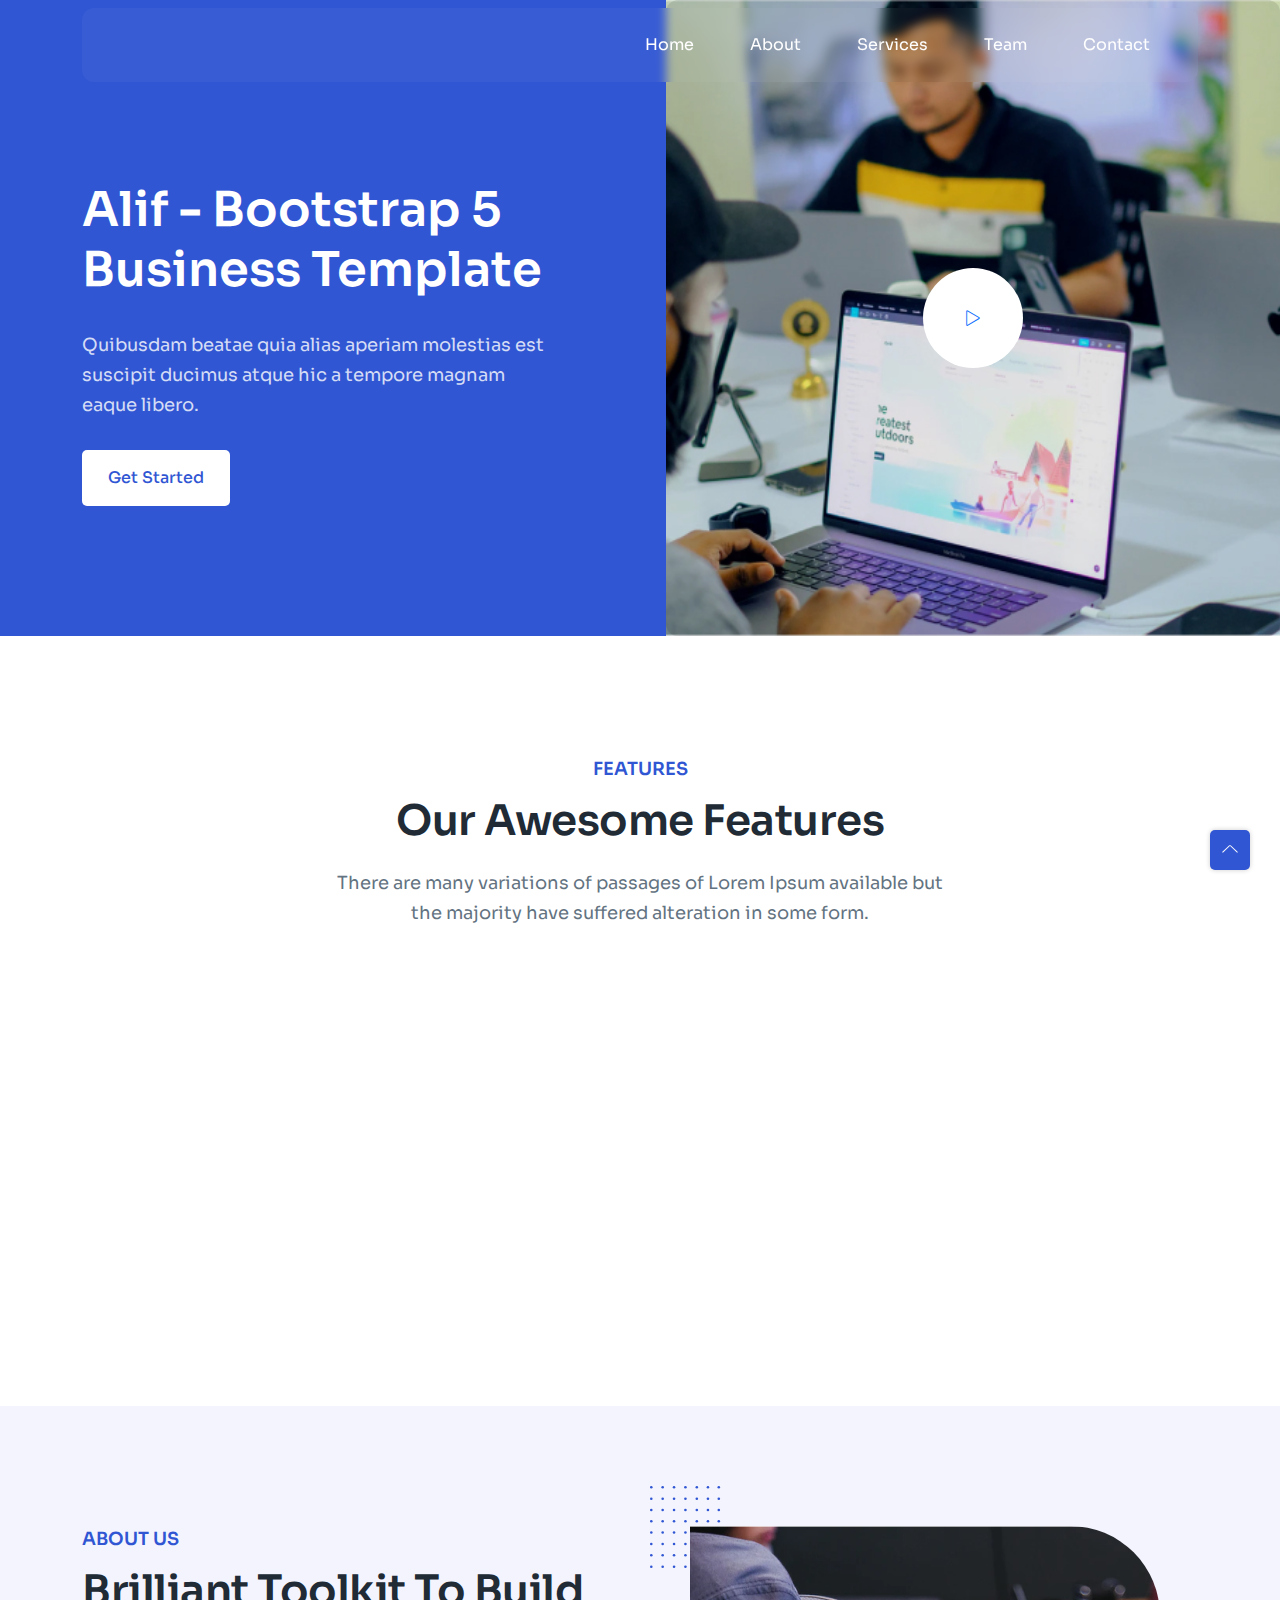
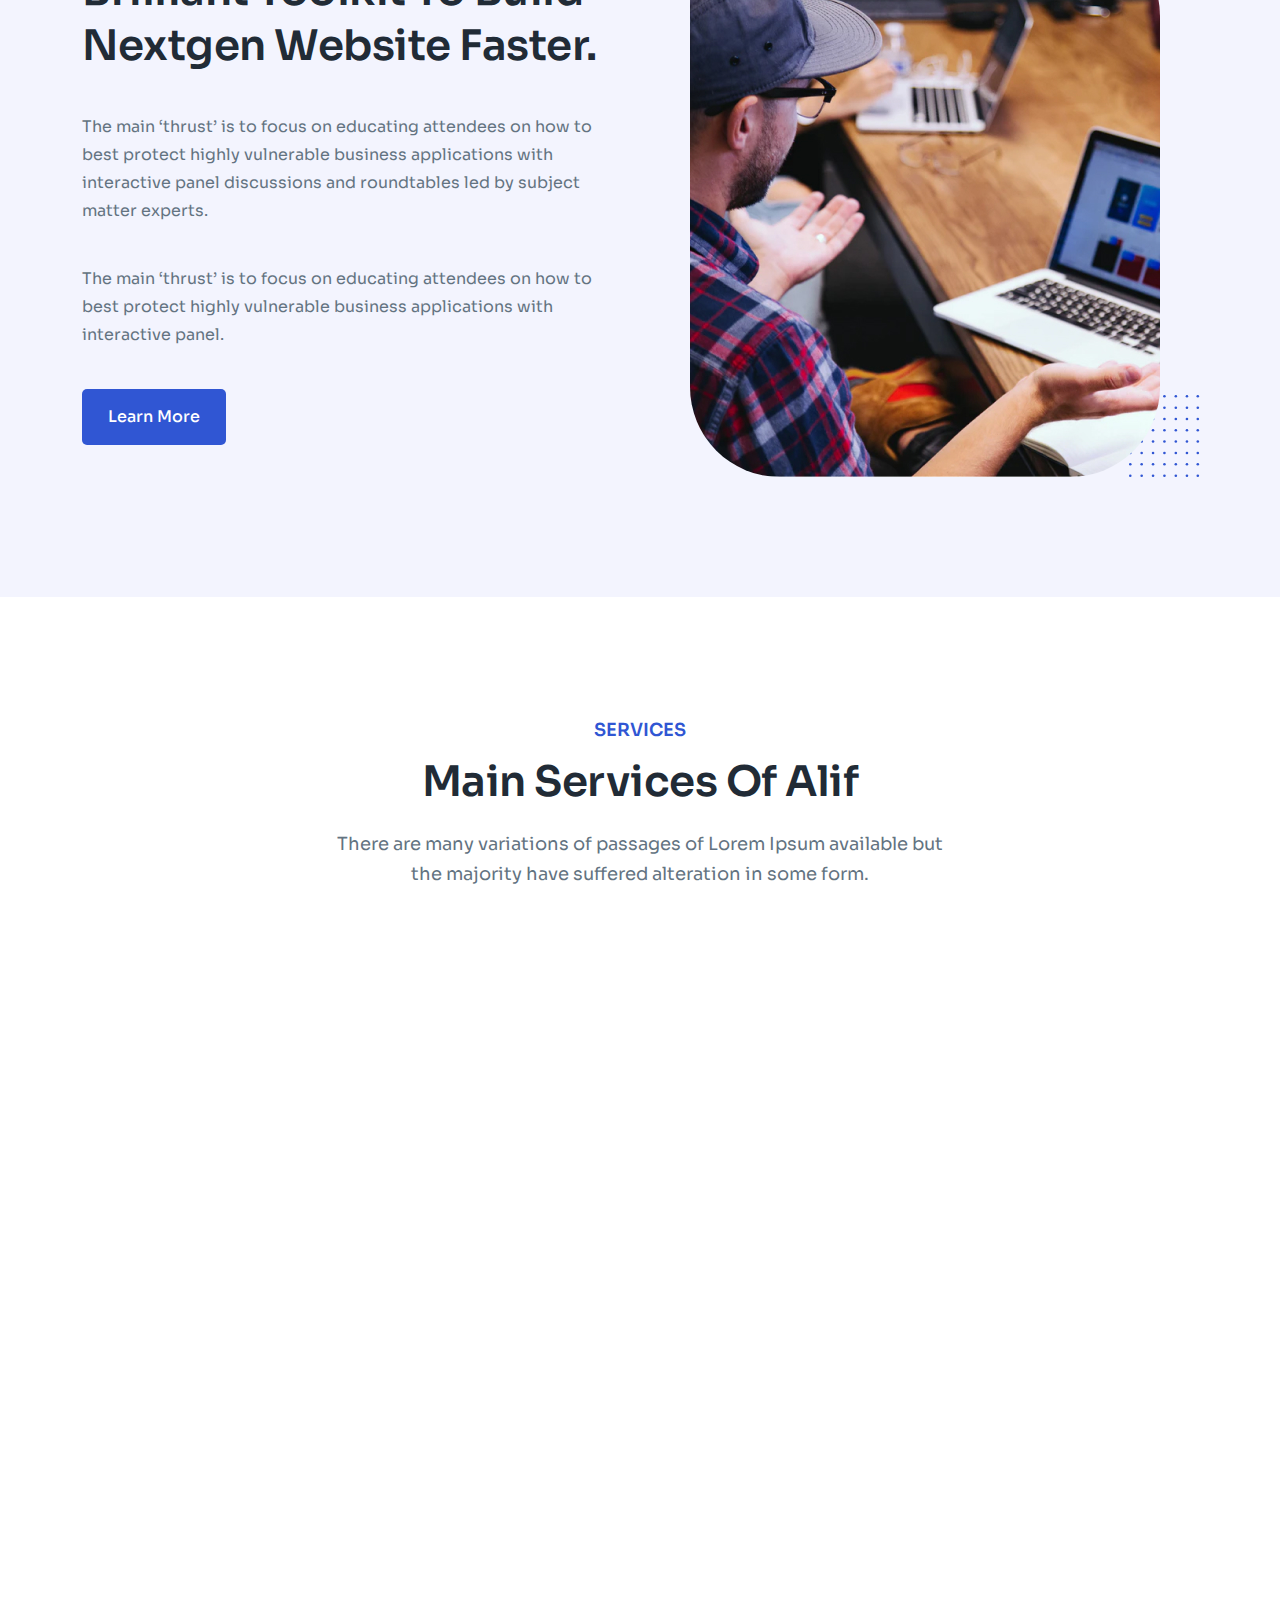
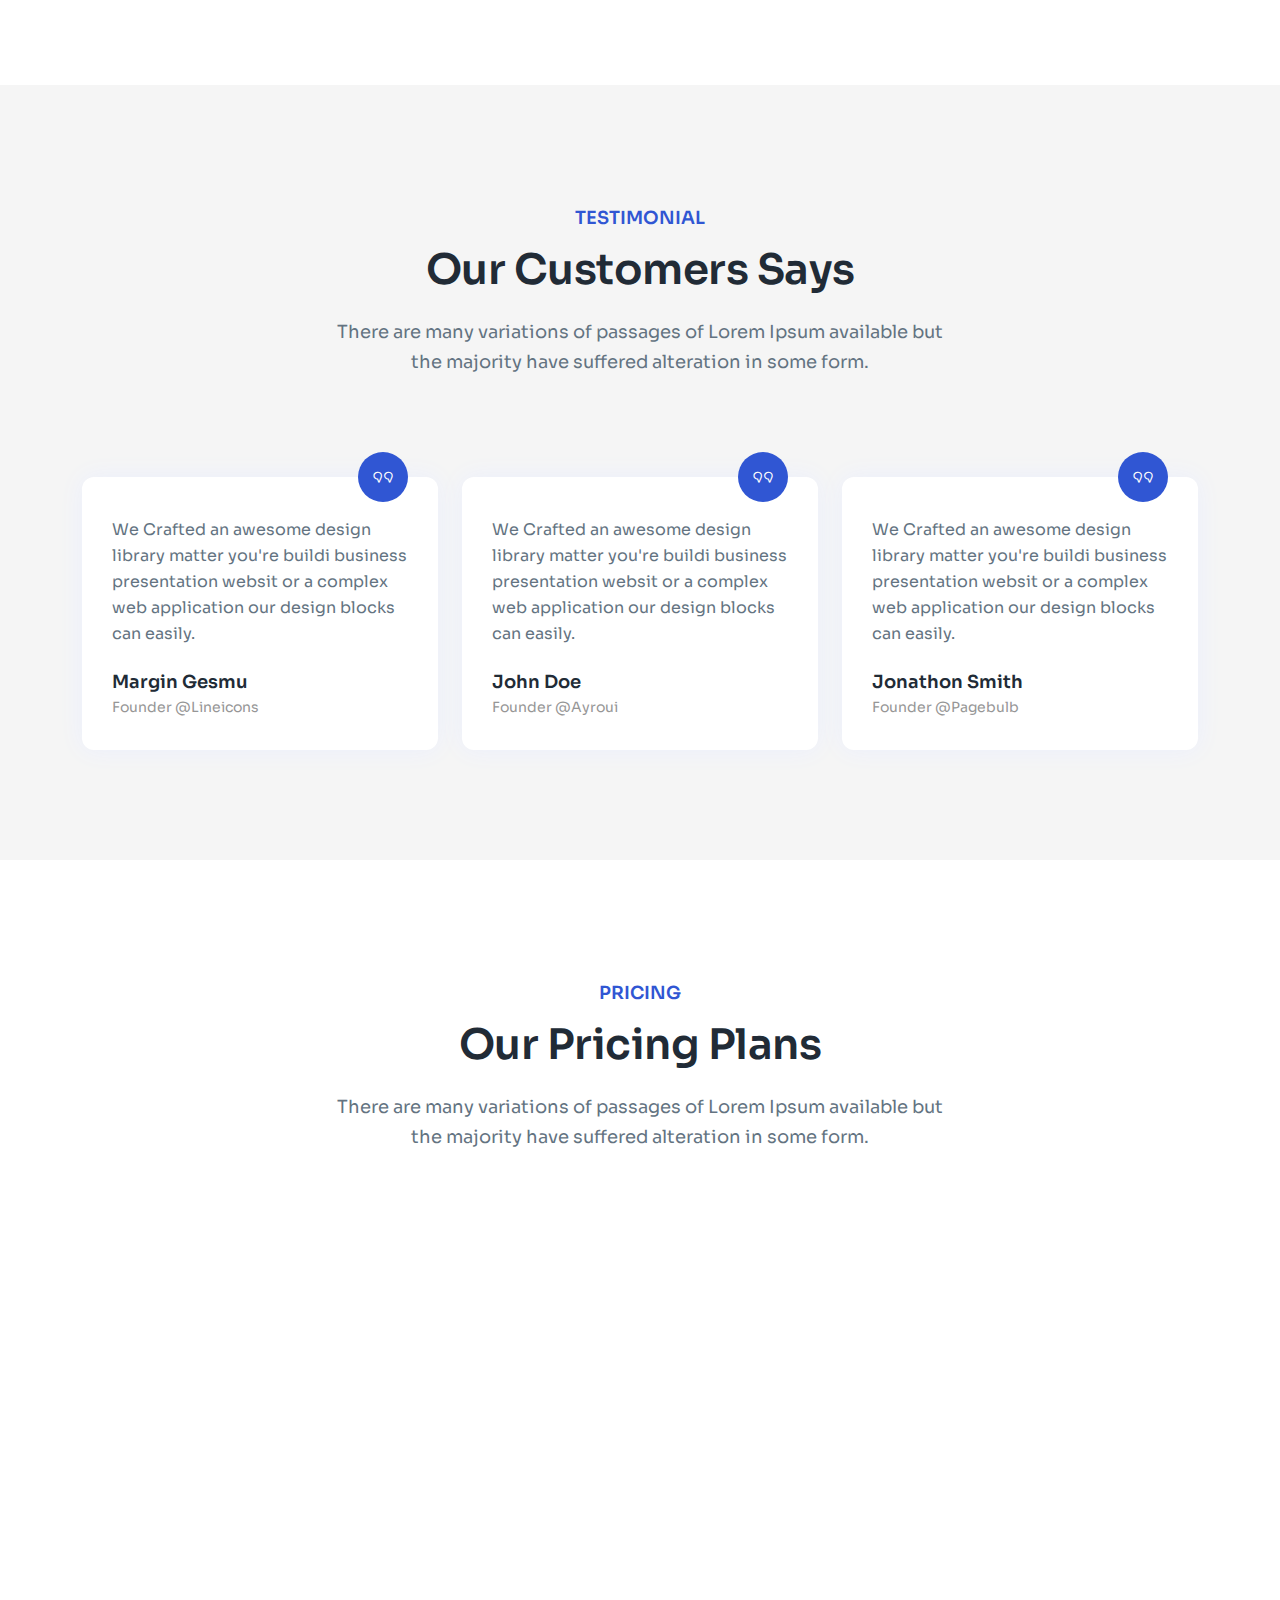
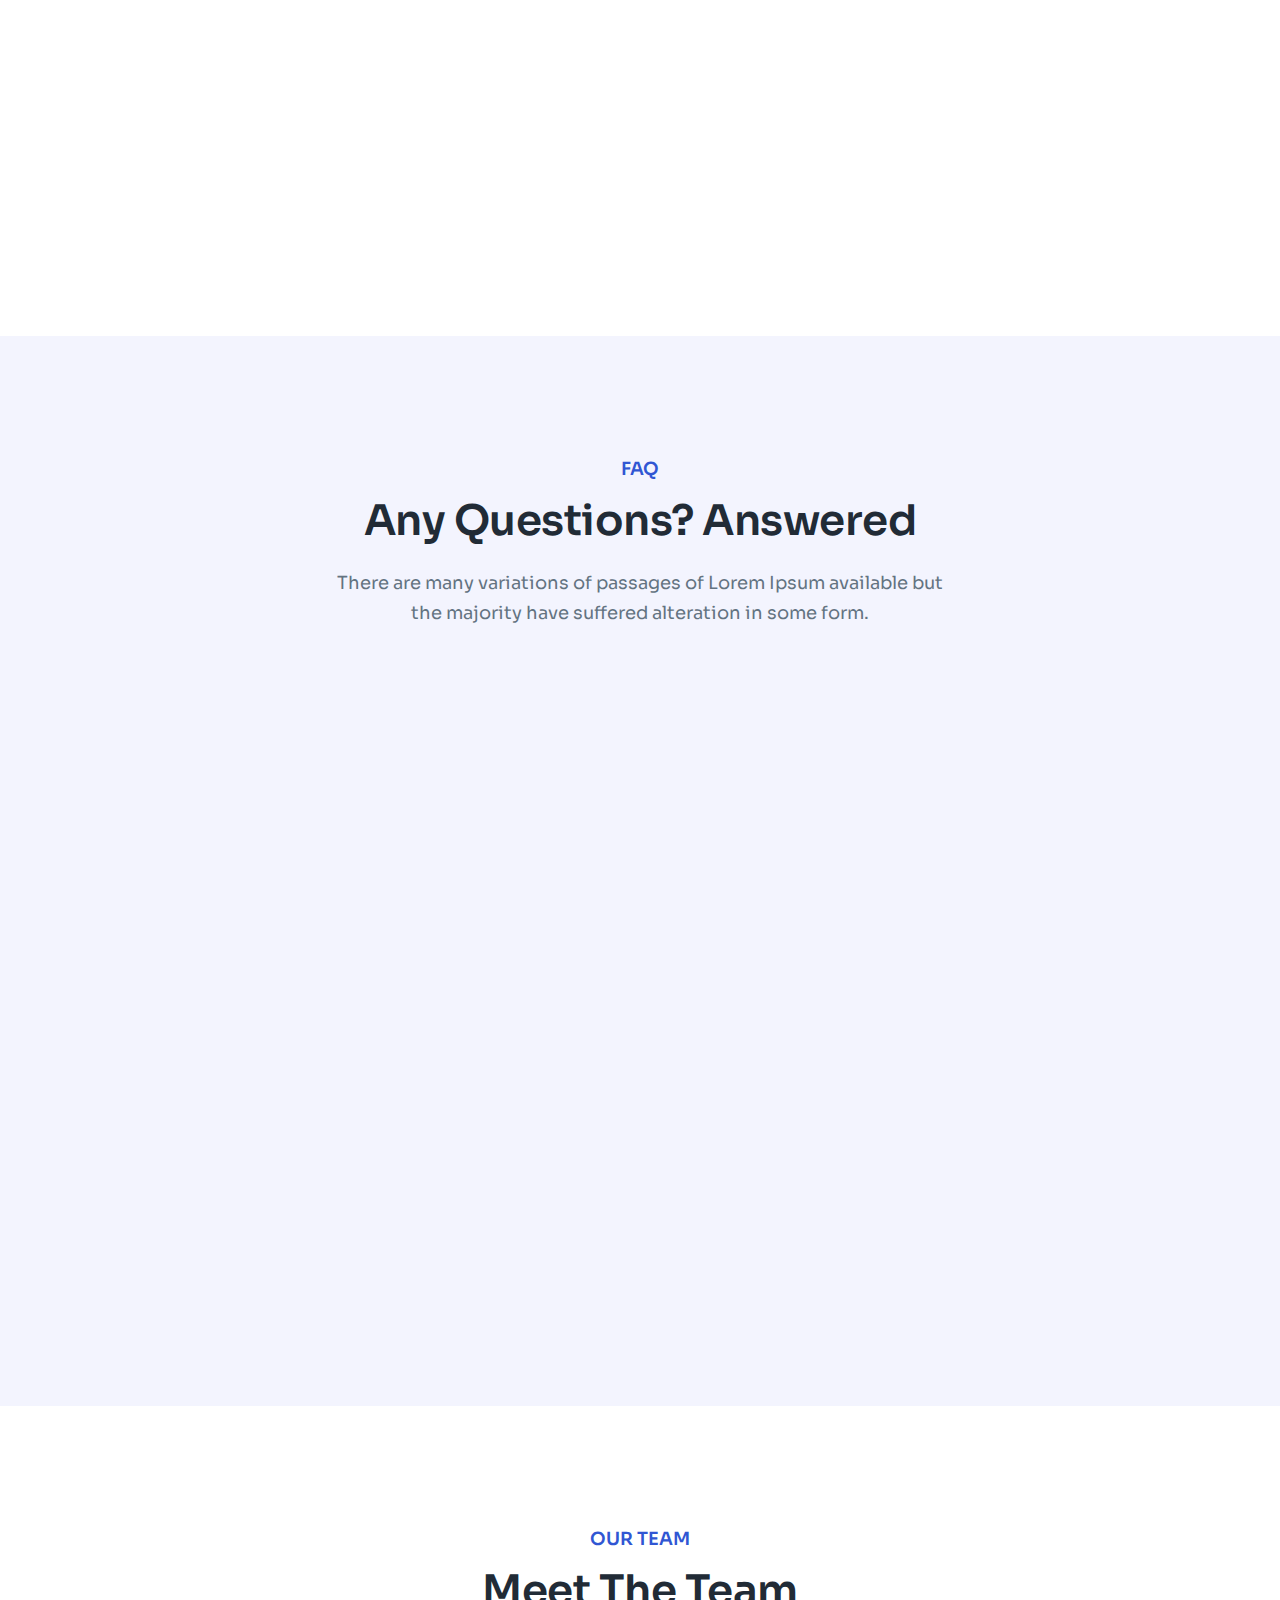
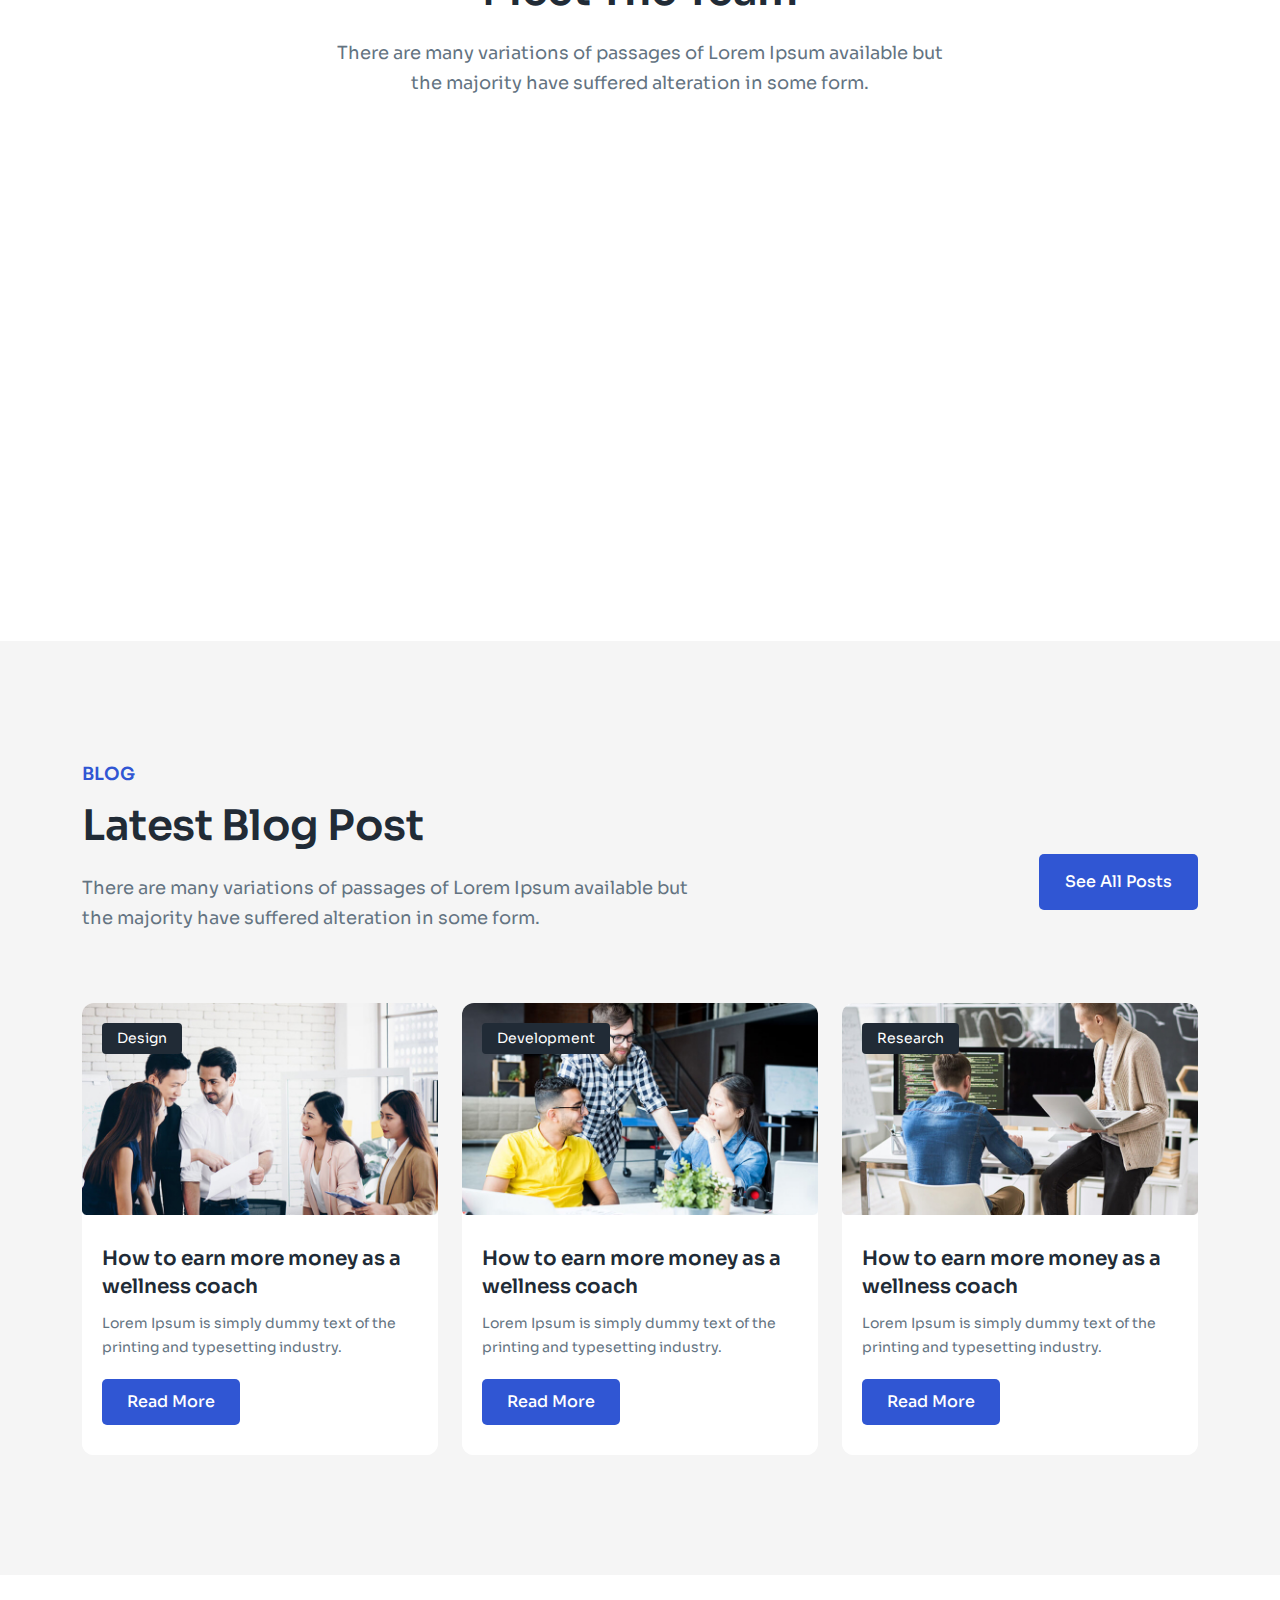
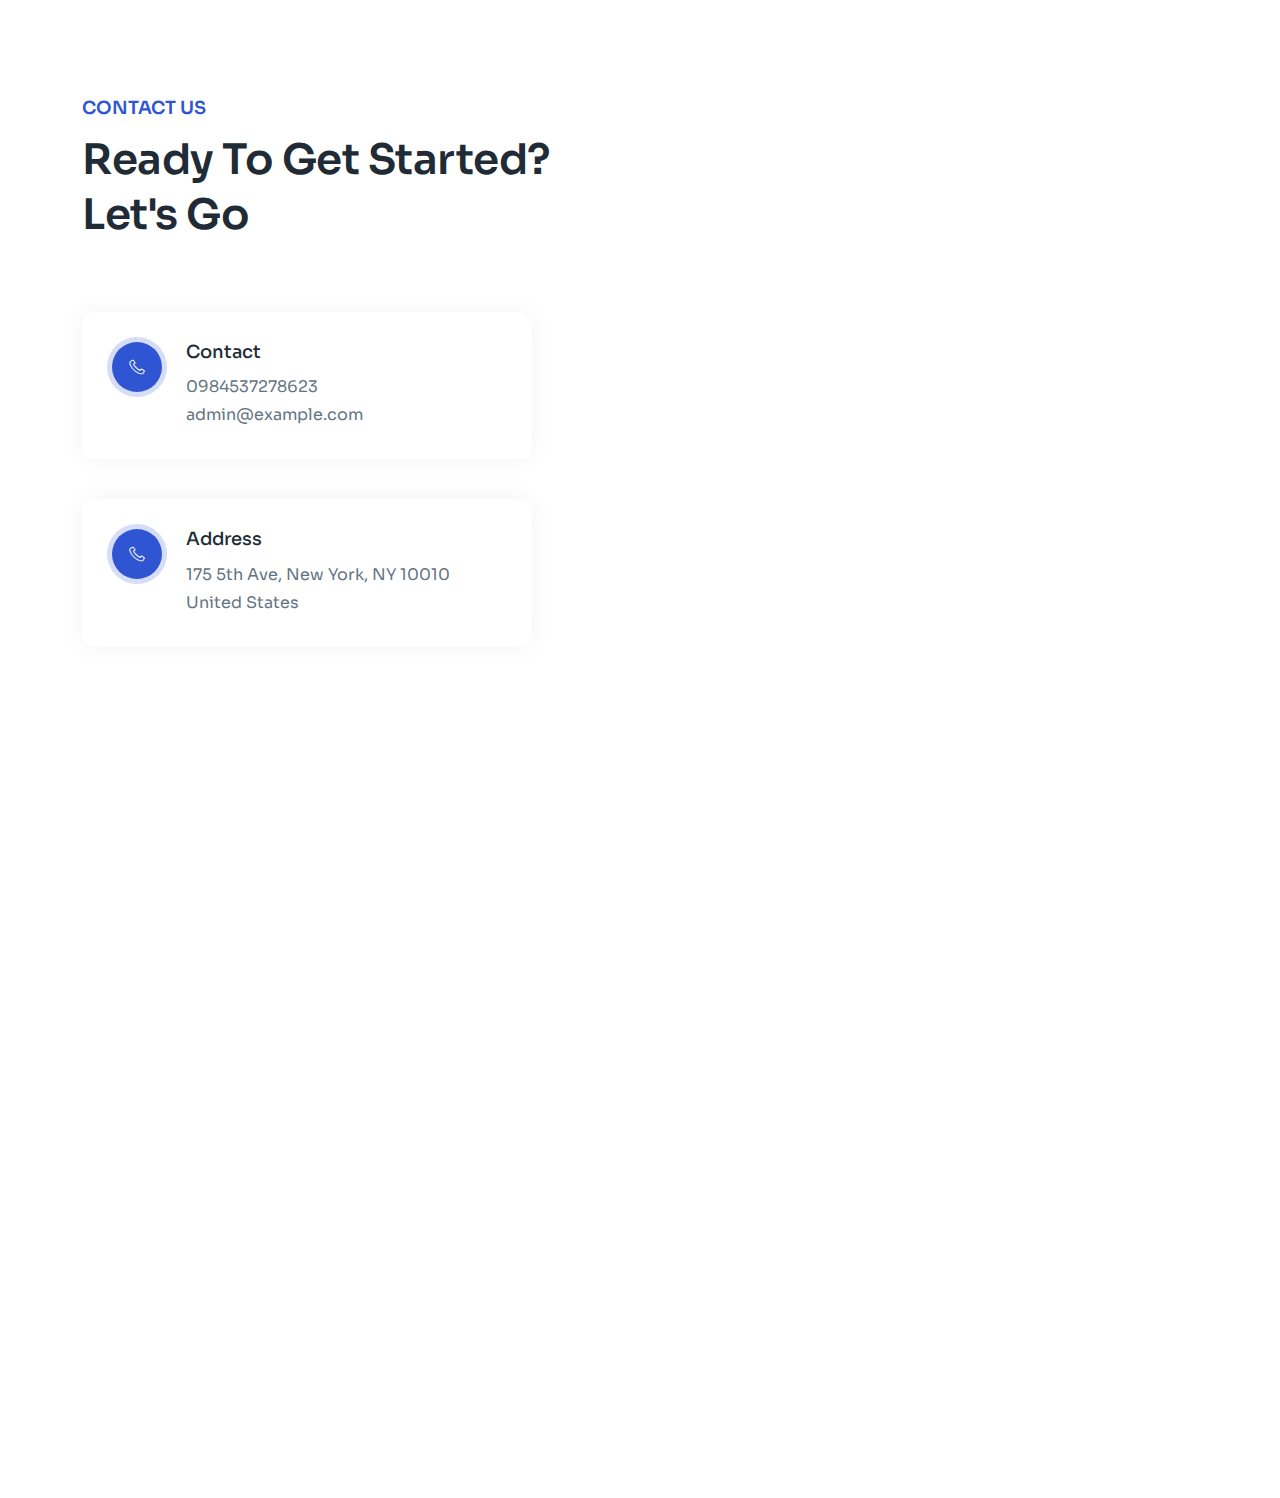
<file: data/EasyAI/web/index1.html>
<!DOCTYPE html>
<html lang="en">
<head>
<meta charset="UTF-8">
<meta http-equiv="X-UA-Compatible" content="IE=edge">
<meta name="viewport" content="width=device-width, initial-scale=1.0">
<title>Alif | Bootstrap Template</title>



<link rel="stylesheet" href="static/css/bootstrap.min.css">
<link rel="stylesheet" href="static/css/animate.css">
<link rel="stylesheet" href="static/css/glightbox.min.css">
<link rel="stylesheet" href="static/css/lineicons.css">
<link rel="stylesheet" href="static/css/styles.css">
</head>
<body>

<header class="header">
<div class="container">
<div class="row">
<div class="col-lg-12">
<div class="navbar-wrapper">
<nav class="navbar navbar-expand-lg">

<button class="navbar-toggler">
<span class="toggler-icon"> </span>
<span class="toggler-icon"> </span>
<span class="toggler-icon"> </span>
</button>
<div class="navbar-collapse">
<ul id="nav" class="navbar-nav ms-auto">
<li class="nav-item">
<a class="menu-scroll" href="#home">Home</a>
</li>
<li class="nav-item">
<a class="menu-scroll" href="#about">About</a>
</li>
<li class="nav-item">
<a class="menu-scroll" href="#services">Services</a>
</li>
<li class="nav-item">
<a class="menu-scroll" href="#team">Team</a>
</li>
<li class="nav-item">
<a class="menu-scroll" href="#contact">Contact</a>
</li>
</ul>
</div>
</nav>
</div>
</div>
</div>
</div>
</header>


<section class="hero" id="home">
<div class="container">
<div class="row align-items-center">
<div class="col-md-10 col-lg-6 col-xl-6">
<div class="hero-content wow fadeInUp" data-wow-delay=".2s">
<h1 class="hero-title">Alif - Bootstrap 5 Business Template</h1>
<p class="hero-desc">
Quibusdam beatae quia alias aperiam molestias est suscipit
ducimus atque hic a tempore magnam eaque libero.
</p>
<a href="javascript:void(0)" class="main-btn">Get Started</a>
</div>
</div>
<div class="col-lg-6 col-xl-6">
<div class="hero-image wow fadeInUp" data-wow-delay=".25s">
<div class="video-btn-wrapper">
<a href="javascript:void(0)" class="video-btn glightbox">
<i class="lni lni-play"></i>
</a>
</div>
<img src="static/picture/hero-image.jpg" alt="hero-image" class="image">
</div>
</div>
</div>
</div>
</section>


<section id="features" class="features">
<div class="container">
<div class="row">
<div class="col-lg-12">
<div class="section-title mx-auto text-center">
<span>Features</span>
<h2>Our Awesome Features</h2>
<p>
There are many variations of passages of Lorem Ipsum available
but the majority have suffered alteration in some form.
</p>
</div>
</div>
</div>
<div class="row justify-content-center">
<div class="col-xl-4 col-md-6 col-sm-9">
<div class="single-feature wow fadeInUp" data-wow-delay=".1s">
<div class="feature-icon">
<i class="lni lni-hand"></i>
</div>
<div class="feature-content">
<h3 class="feature-title">Easy to use</h3>
<p class="feature-desc">
Lorem Ipsum is simply dummy text of the printing and industry.
</p>
</div>
</div>
</div>
<div class="col-xl-4 col-md-6 col-sm-9">
<div class="single-feature wow fadeInUp" data-wow-delay=".15s">
<div class="feature-icon">
<i class="lni lni-lock"></i>
</div>
<div class="feature-content">
<h3 class="feature-title">Highly secured</h3>
<p class="feature-desc">
Lorem Ipsum is simply dummy text of the printing and industry.
</p>
</div>
</div>
</div>
<div class="col-xl-4 col-md-6 col-sm-9">
<div class="single-feature wow fadeInUp" data-wow-delay=".2s">
<div class="feature-icon">
<i class="lni lni-layout"></i>
</div>
<div class="feature-content">
<h3 class="feature-title">High-quality Design</h3>
<p class="feature-desc">
Lorem Ipsum is simply dummy text of the printing and industry.
</p>
</div>
</div>
</div>
</div>
</div>
</section>


<section id="about" class="about">
<div class="container">
<div class="row">
<div class="col-lg-6">
<div class="about-content">
<div class="section-title">
<span>About Us</span>
<h2>Brilliant Toolkit to Build Nextgen Website Faster.</h2>
</div>
<p>
The main ‘thrust’ is to focus on educating attendees on how to
best protect highly vulnerable business applications with
interactive panel discussions and roundtables led by subject
matter experts.
</p>
<p>
The main ‘thrust’ is to focus on educating attendees on how to
best protect highly vulnerable business applications with
interactive panel.
</p>
<a href="javascript:void(0)" class="main-btn">Learn More</a>
</div>
</div>
<div class="col-lg-6">
<div class="about-image-wrapper">
<div class="about-image text-center text-lg-end">
<img src="static/picture/about-image.jpg" alt="about" class="image">
<img src="static/picture/dotted-shape.svg" alt="shape" class="shape shape-1">
<img src="static/picture/dotted-shape.svg" alt="shape" class="shape shape-2">
</div>
</div>
</div>
</div>
</div>
</section>


<section id="services" class="features">
<div class="container">
<div class="row">
<div class="col-lg-12">
<div class="section-title mx-auto text-center">
<span>Services</span>
<h2>Main Services of Alif</h2>
<p>
There are many variations of passages of Lorem Ipsum available
 but the majority have suffered alteration in some form.
</p>
</div>
</div>
</div>
<div class="row justify-content-center">
<div class="col-xl-4 col-md-6 col-sm-9">
<div class="single-feature wow fadeInUp" data-wow-delay=".1s">
<div class="feature-icon">
<i class="lni lni-capsule"></i>
</div>
<div class="feature-content">
<h3 class="feature-title">Refreshing Design</h3>
<p class="feature-desc">
Lorem Ipsum is simply dummy text of the printing and industry.
</p>
</div>
</div>
</div>
<div class="col-xl-4 col-md-6 col-sm-9">
<div class="single-feature wow fadeInUp" data-wow-delay=".15s">
<div class="feature-icon">
<i class="lni lni-bootstrap"></i>
</div>
<div class="feature-content">
<h3 class="feature-title">Solid Bootstrap 5</h3>
<p class="feature-desc">
Lorem Ipsum is simply dummy text of the printing and industry.
</p>
</div>
</div>
</div>
<div class="col-xl-4 col-md-6 col-sm-9">
<div class="single-feature wow fadeInUp" data-wow-delay=".2s">
<div class="feature-icon">
<i class="lni lni-layout"></i>
</div>
<div class="feature-content">
<h3 class="feature-title">Fully Responsive</h3>
<p class="feature-desc">
Lorem Ipsum is simply dummy text of the printing and industry.
</p>
</div>
</div>
</div>
<div class="col-xl-4 col-md-6 col-sm-9">
<div class="single-feature wow fadeInUp" data-wow-delay=".1s">
<div class="feature-icon">
<i class="lni lni-dashboard"></i>
</div>
<div class="feature-content">
<h3 class="feature-title">Speed Optimized</h3>
<p class="feature-desc">
Lorem Ipsum is simply dummy text of the printing and industry.
</p>
</div>
</div>
</div>
<div class="col-xl-4 col-md-6 col-sm-9">
<div class="single-feature wow fadeInUp" data-wow-delay=".15s">
<div class="feature-icon">
<i class="lni lni-layers"></i>
</div>
<div class="feature-content">
<h3 class="feature-title">Fully Customizable</h3>
<p class="feature-desc">
Lorem Ipsum is simply dummy text of the printing and industry.
</p>
</div>
</div>
</div>
<div class="col-xl-4 col-md-6 col-sm-9">
<div class="single-feature wow fadeInUp" data-wow-delay=".2s">
<div class="feature-icon">
<i class="lni lni-reload"></i>
</div>
<div class="feature-content">
<h3 class="feature-title">Regular Updates</h3>
<p class="feature-desc">
Lorem Ipsum is simply dummy text of the printing and industry.
</p>
</div>
</div>
</div>
</div>
</div>
</section>


<section id="testimonial" class="testimonials">
<div class="container">
<div class="row">
<div class="col-lg-12">
<div class="section-title mx-auto text-center">
<span>Testimonial</span>
<h2>Our Customers Says</h2>
<p>
There are many variations of passages of Lorem Ipsum available
but the majority have suffered alteration in some form.
</p>
</div>
</div>
</div>
<div class="row">
<div class="col-lg-4 col-md-6">
<div class="single-testimonial">
<div class="testimonial-content">
<p>
We Crafted an awesome design library matter you're buildi
business presentation websit or a complex web application our
design blocks can easily.
</p>
</div>
<div class="testimonial-info">
<h4>Margin Gesmu</h4>
<p>Founder @Lineicons</p>
</div>
<div class="testimonial-quote">
<i class="lni lni-quotation"></i>
</div>
</div>
</div>
<div class="col-lg-4 col-md-6">
<div class="single-testimonial">
<div class="testimonial-content">
<p>
We Crafted an awesome design library matter you're buildi
business presentation websit or a complex web application our
design blocks can easily.
</p>
</div>
<div class="testimonial-info">
<h4>John Doe</h4>
<p>Founder @Ayroui</p>
</div>
<div class="testimonial-quote">
<i class="lni lni-quotation"></i>
</div>
</div>
</div>
<div class="col-lg-4 col-md-6">
<div class="single-testimonial">
<div class="testimonial-content">
<p>
We Crafted an awesome design library matter you're buildi
business presentation websit or a complex web application our
design blocks can easily.
</p>
</div>
<div class="testimonial-info">
<h4>Jonathon Smith</h4>
<p>Founder @Pagebulb</p>
</div>
<div class="testimonial-quote">
<i class="lni lni-quotation"></i>
</div>
</div>
</div>
</div>
</div>
</section>


<section id="pricing" class="pricing">
<div class="container">
<div class="row">
<div class="col-lg-12">
<div class="section-title mx-auto text-center">
<span>Pricing</span>
<h2>Our Pricing Plans</h2>
<p>
There are many variations of passages of Lorem Ipsum available
but the majority have suffered alteration in some form.
</p>
</div>
</div>
</div>
<div class="row align-items-center justify-content-center">
<div class="col-lg-4 col-md-6 col-sm-10">
<div class="single-pricing first-item wow fadeInUp" data-wow-delay=".15s">
<div class="pricing-header">
<h3>STARTING FROM</h3>
<h4>$ 19.99/mo</h4>
</div>
<div class="pricing-body">
<ul>
<li>5 User</li>
<li>All UI components</li>
<li>Lifetime access</li>
<li>Free updates</li>
<li>Use on 1 (one) project</li>
<li>4 Months support</li>
</ul>
</div>
<div class="pricing-footer">
<a href="javascript:void(0)" class="main-btn border-btn">
Purchase Now
</a>
</div>
</div>
</div>
<div class="col-lg-4 col-md-6 col-sm-10">
<div class="single-pricing active wow fadeInUp" data-wow-delay=".1s">
<div class="pricing-header">
<h3>STARTING FROM</h3>
<h4>$ 30.99/mo</h4>
</div>
<div class="pricing-body">
 <ul>
<li>5 User</li>
<li>All UI components</li>
<li>Lifetime access</li>
<li>Free updates</li>
<li>Use on 1 (one) project</li>
<li>4 Months support</li>
</ul>
</div>
<div class="pricing-footer">
<a href="javascript:void(0)" class="main-btn"> Purchase Now </a>
</div>
</div>
</div>
<div class="col-lg-4 col-md-6 col-sm-10">
<div class="single-pricing last-item wow fadeInUp" data-wow-delay=".15s">
<div class="pricing-header">
<h3>STARTING FROM</h3>
<h4>$ 70.99/mo</h4>
</div>
<div class="pricing-body">
<ul>
<li>5 User</li>
<li>All UI components</li>
<li>Lifetime access</li>
<li>Free updates</li>
<li>Use on 1 (one) project</li>
<li>4 Months support</li>
</ul>
</div>
<div class="pricing-footer">
<a href="javascript:void(0)" class="main-btn border-btn">
Purchase Now
</a>
</div>
</div>
</div>
</div>
</div>
</section>


<section id="faq" class="faq">
<div class="container">
<div class="row">
<div class="col-lg-12">
<div class="section-title text-center mx-auto">
<span>FAQ</span>
<h2>Any Questions? Answered</h2>
<p>
There are many variations of passages of Lorem Ipsum available
but the majority have suffered alteration in some form.
</p>
</div>
</div>
</div>
<div class="row">
<div class="col-lg-6">
<div class="single-faq wow fadeInUp" data-wow-delay=".1s">
<div class="faq-icon">
<i class="lni lni-question-circle"></i>
</div>
<div class="faq-content">
<h4>How to use UIdeck?</h4>
<p>
Alif has been the industry's standard when an printer took a
galley of type and scrambled it to make a type specimen book.
</p>
</div>
</div>
<div class="single-faq wow fadeInUp" data-wow-delay=".15s">
<div class="faq-icon">
<i class="lni lni-question-circle"></i>
</div>
<div class="faq-content">
<h4>How to use UIdeck?</h4>
<p>
Alif has been the industry's standard when an printer took a
galley of type and scrambled it to make a type specimen book.
</p>
</div>
</div>
<div class="single-faq wow fadeInUp" data-wow-delay=".2s">
<div class="faq-icon">
<i class="lni lni-question-circle"></i>
</div>
<div class="faq-content">
<h4>How to use UIdeck?</h4>
<p>
Alif has been the industry's standard when an printer took a
galley of type and scrambled it to make a type specimen book.
</p>
</div>
</div>
</div>
<div class="col-lg-6">
<div class="single-faq wow fadeInUp" data-wow-delay=".1s">
<div class="faq-icon">
<i class="lni lni-question-circle"></i>
</div>
<div class="faq-content">
<h4>How to use UIdeck?</h4>
<p>
Alif has been the industry's standard when an printer took a
galley of type and scrambled it to make a type specimen book.
</p>
</div>
</div>
<div class="single-faq wow fadeInUp" data-wow-delay=".15s">
<div class="faq-icon">
<i class="lni lni-question-circle"></i>
</div>
<div class="faq-content">
<h4>How to use UIdeck?</h4>
<p>
Alif has been the industry's standard when an printer took a
galley of type and scrambled it to make a type specimen book.
</p>
</div>
</div>
<div class="single-faq wow fadeInUp" data-wow-delay=".2s">
<div class="faq-icon">
<i class="lni lni-question-circle"></i>
</div>
<div class="faq-content">
<h4>How to use UIdeck?</h4>
<p>
Alif has been the industry's standard when an printer took a
galley of type and scrambled it to make a type specimen book.
</p>
</div>
</div>
</div>
</div>
</div>
</section>


<section id="team" class="team">
<div class="container">
<div class="row">
<div class="col-lg-12">
<div class="section-title mx-auto text-center">
<span>Our Team</span>
<h2>Meet The Team</h2>
<p>
There are many variations of passages of Lorem Ipsum available
but the majority have suffered alteration in some form.
</p>
</div>
</div>
</div>
<div class="row">
<div class="col-xl-3 col-lg-3 col-sm-6">
<div class="single-team wow fadeInUp" data-wow-delay=".1s">
<div class="team-image-wrapper">
<div class="team-image">
<img src="static/picture/team-01.png" alt="team">
</div>
</div>
<div class="team-info">
<h5>Adveen Desuza</h5>
<h6>UI Designer</h6>
</div>
<ul class="team-socials">
<li>
<a href="javascript:void(0)">
<i class="lni lni-facebook-filled"></i>
</a>
</li>
<li>
<a href="javascript:void(0)">
<i class="lni lni-twitter-filled"></i>
</a>
</li>
<li>
<a href="javascript:void(0)">
<i class="lni lni-instagram-filled"></i>
</a>
</li>
</ul>
</div>
</div>
<div class="col-xl-3 col-lg-3 col-sm-6">
<div class="single-team wow fadeInUp" data-wow-delay=".15s">
<div class="team-image-wrapper">
<div class="team-image">
<img src="static/picture/team-02.png" alt="team">
</div>
</div>
<div class="team-info">
<h5>Jezmin uniya</h5>
<h6>Product Designer</h6>
</div>
<ul class="team-socials">
<li>
<a href="javascript:void(0)">
<i class="lni lni-facebook-filled"></i>
</a>
</li>
<li>
<a href="javascript:void(0)">
<i class="lni lni-twitter-filled"></i>
</a>
</li>
<li>
<a href="javascript:void(0)">
<i class="lni lni-instagram-filled"></i>
</a>
</li>
</ul>
</div>
</div>
<div class="col-xl-3 col-lg-3 col-sm-6">
<div class="single-team wow fadeInUp" data-wow-delay=".2s">
<div class="team-image-wrapper">
 <div class="team-image">
<img src="static/picture/team-03.png" alt="team">
</div>
</div>
<div class="team-info">
<h5>Andrieo Gloree</h5>
<h6>App Developer</h6>
</div>
<ul class="team-socials">
<li>
<a href="javascript:void(0)">
<i class="lni lni-facebook-filled"></i>
</a>
</li>
<li>
<a href="javascript:void(0)">
<i class="lni lni-twitter-filled"></i>
</a>
</li>
<li>
<a href="javascript:void(0)">
<i class="lni lni-instagram-filled"></i>
</a>
</li>
</ul>
</div>
</div>
<div class="col-xl-3 col-lg-3 col-sm-6">
<div class="single-team wow fadeInUp" data-wow-delay=".25s">
<div class="team-image-wrapper">
<div class="team-image">
<img src="static/picture/team-04.png" alt="team">
</div>
</div>
<div class="team-info">
<h5>Jackie Sanders</h5>
<h6>Content Writer</h6>
</div>
<ul class="team-socials">
<li>
<a href="javascript:void(0)">
<i class="lni lni-facebook-filled"></i>
</a>
</li>
<li>
<a href="javascript:void(0)">
<i class="lni lni-twitter-filled"></i>
</a>
</li>
<li>
<a href="javascript:void(0)">
<i class="lni lni-instagram-filled"></i>
</a>
</li>
</ul>
</div>
</div>
</div>
</div>
</section>


<section id="blog" class="blog">
<div class="container">
<div class="row align-items-center">
<div class="col-md-8">
<div class="section-title">
<span>Blog</span>
<h2>Latest Blog Post</h2>
<p>
There are many variations of passages of Lorem Ipsum available
but the majority have suffered alteration in some form.
</p>
</div>
</div>
<div class="col-md-4">
<div class="all-post-btn text-md-end">
<a href="javascript:void(0)" class="main-btn">See All Posts</a>
</div>
</div>
</div>
<div class="row">
<div class="col-lg-4 col-md-6">
<div class="single-blog">
<div class="blog-image">
<a href="javascript:void(0)">
<img src="static/picture/blog-01.jpg" alt="blog">
</a>
<span class="blog-tag"> Design </span>
</div>
<div class="blog-content">
<h3>
<a href="javascript:void(0)">
How to earn more money as a wellness coach
</a>
</h3>
<p>
Lorem Ipsum is simply dummy text of the printing and
typesetting industry.
</p>
<a href="javascript:;" class="main-btn"> Read More </a>
</div>
</div>
</div>
<div class="col-lg-4 col-md-6">
<div class="single-blog">
<div class="blog-image">
<a href="javascript:void(0)">
<img src="static/picture/blog-02.jpg" alt="blog">
</a>
<span class="blog-tag"> Development </span>
</div>
<div class="blog-content">
<h3>
<a href="javascript:void(0)">
How to earn more money as a wellness coach
</a>
</h3>
<p>
Lorem Ipsum is simply dummy text of the printing and
typesetting industry.
</p>
<a href="javascript:;" class="main-btn"> Read More </a>
</div>
</div>
</div>
<div class="col-lg-4 col-md-6">
<div class="single-blog">
<div class="blog-image">
<a href="javascript:void(0)">
<img src="static/picture/blog-03.jpg" alt="blog">
</a>
<span class="blog-tag"> Research </span>
</div>
<div class="blog-content">
<h3>
<a href="javascript:void(0)">
How to earn more money as a wellness coach
</a>
</h3>
<p>
Lorem Ipsum is simply dummy text of the printing and
typesetting industry.
</p>
<a href="javascript:;" class="main-btn"> Read More </a>
</div>
</div>
</div>
</div>
</div>
</section>


<section id="contact" class="contact">
<div class="container">
<div class="row">
<div class="col-lg-12">
<div class="section-title">
<span>CONTACT US</span>
<h2>
Ready to Get Started? <br>
Let's Go
</h2>
</div>
</div>
</div>
<div class="row">
<div class="col-xl-6 col-lg-7">
<div class="row">
<div class="col-md-6 col-lg-12">
<div class="single-contact-info">
<div class="contact-icon">
<i class="lni lni-phone"></i>
</div>
<div class="contact-meta">
<h5>Contact</h5>
<p>0984537278623</p>
<p><a href="email-protection.html" class="__cf_email__" data-cfemail="7213161f1b1c32170a131f021e175c111d1f">[email&#160;protected]</a></p>
</div>
</div>
</div>
<div class="col-md-6 col-lg-12">
<div class="single-contact-info">
<div class="contact-icon">
<i class="lni lni-phone"></i>
</div>
<div class="contact-meta">
<h5>Address</h5>
<p>175 5th Ave, New York, NY 10010 United States</p>
</div>
</div>
</div>
</div>
</div>
<div class="col-xl-6 col-lg-5">
<div class="contact-form-wrapper wow fadeInUp" data-wow-delay=".2s">
<h3 class="contact-form-title">Send us a Message</h3>
<form class="contact-form">
<div class="form-group">
<label for="fullName">Full Name*</label>
<input type="text" name="fullName" placeholder="Adam Gelius">
</div>
<div class="form-group">
<label for="email">Email*</label>
<input type="email" name="email" placeholder="example@yourmail.com">
</div>
<div class="form-group">
<label for="subject">Subject*</label>
<input type="text" name="subject" placeholder="Subject">
</div>
<div class="form-group">
<label for="message">Message*</label>
<textarea name="message" rows="1" placeholder="Type your message here"></textarea>
</div>
<div class="form-group mb-0">
<button type="submit" class="main-btn">Send Message</button>
</div>
</form>
</div>
</div>
</div>
</div>
<div class="map-container">
<!-- <object style="border: 0; height: 450px; width: 100%" data="https://www.google.com/maps/embed?pb=!1m18!1m12!1m3!1d3102.7887109309127!2d-77.44196278417968!3d38.95165507956235!2m3!1f0!2f0!3f0!3m2!1i1024!2i768!4f13.1!3m3!1m2!1s0x0%3A0x0!2zMzjCsDU3JzA2LjAiTiA3N8KwMjYnMjMuMiJX!5e0!3m2!1sen!2sbd!4v1545420879707"></object> -->
</div>
</section>


<footer class="footer wow fadeInUp" data-wow-delay=".15s">
<div class="footer-widgets">
<div class="container">
<div class="row">
<div class="col-xl-4 col-lg-4 col-md-6">
<div class="widget">

<p class="widget-desc">
Copyright &copy; 2022.Company name All rights reserved.<a target="_blank" href="https://sc.chinaz.com/moban/">&#x7F51;&#x9875;&#x6A21;&#x677F;</a>
</p>
<ul class="widget-socials">
<li>
<a href="javascript:void(0)">
<i class="lni lni-facebook-filled"></i>
</a>
</li>
<li>
<a href="javascript:void(0)">
<i class="lni lni-twitter-filled"></i>
</a>
</li>
<li>
<a href="javascript:void(0)">
<i class="lni lni-instagram-filled"></i>
</a>
</li>
<li>
<a href="javascript:void(0)">
<i class="lni lni-linkedin-original"></i>
</a>
</li>
</ul>
</div>
</div>
<div class="col-xl-2 col-lg-2 col-md-6 col-sm-6">
<div class="widget">
<h5 class="widget-title">About Us</h5>
<ul class="widget-links">
<li>
<a href="javascript:void(0)">Home</a>
</li>
<li>
<a href="javascript:void(0)">Features</a>
</li>
<li>
<a href="javascript:void(0)">About</a>
</li>
<li>
<a href="javascript:void(0)">Testimonial</a>
</li>
</ul>
</div>
</div>
<div class="col-xl-3 col-lg-3 col-md-6 col-sm-6">
<div class="widget">
<h5 class="widget-title">Features</h5>
<ul class="widget-links">
<li>
<a href="javascript:void(0)">How it works</a>
</li>
<li>
<a href="javascript:void(0)">Privacy policy</a>
</li>
<li>
<a href="javascript:void(0)">Terms of service</a>
</li>
<li>
<a href="javascript:void(0)">Refund policy</a>
</li>
</ul>
</div>
</div>
<div class="col-xl-3 col-lg-3 col-md-6 col-sm-6">
<div class="widget">
<h5 class="widget-title">Our Products</h5>
<ul class="widget-links">
<li>
<a href="javascript:;" rel="nofollow noopner" target="_blank">Lineicons
</a>
</li>
<li>
<a href="javascript:;" rel="nofollow noopner" target="_blank">Ecommerce HTML</a>
</li>
<li>
<a href="javascript:;" rel="nofollow noopner" target="_blank">Ayro UI</a>
</li>
<li>
<a href="javascript:;" rel="nofollow noopner" target="_blank">Plain Admin</a>
</li>
</ul>
</div>
</div>
</div>
</div>
</div>
</footer>


<a href="javascript:void(0)" class="back-to-top">
<i class="lni lni-chevron-up"> </i>
</a>


<script data-cfasync="false" src="static/js/email-decode.min.js"></script><script src="static/js/bootstrap.bundle.min.js"></script>
<script src="static/js/wow.min.js"></script>
<script src="static/js/glightbox.min.js"></script>
<script src="static/js/main.js"></script>
</body>
</html>
</file>
<file: data/EasyAI/web/static/css/styles.css>
/* =======

	Template Name: Alif Bootstrap
	Author: Shafiq Hammad
	Version: 1.0

======== */
/*===========================
  COMMON css 
===========================*/
@import url("css2.css");
:root {
  --font: "Sora", sans-serif;
  --body-color: #637381;
  --heading-color: #212b36;
  --primary-color: #3056d3;
  --white: #ffffff;
}

body {
  font-family: var(--font);
  font-weight: normal;
  font-style: normal;
  color: var(--body-color);
  overflow-x: hidden;
}

* {
  margin: 0;
  padding: 0;
  -webkit-box-sizing: border-box;
  box-sizing: border-box;
}

img {
  max-width: 100%;
}

a,
button,
input,
textarea {
  -webkit-transition: all 0.3s ease-out 0s;
  transition: all 0.3s ease-out 0s;
}

a,
a:focus,
input:focus,
textarea:focus,
button:focus,
.navbar-toggler:focus {
  text-decoration: none;
  outline: none;
  -webkit-box-shadow: none;
          box-shadow: none;
}

a:focus,
a:hover {
  text-decoration: none;
}

i,
span,
a {
  display: inline-block;
}

audio,
canvas,
iframe,
img,
svg,
video {
  vertical-align: middle;
}

h1,
h2,
h3,
h4,
h5,
h6 {
  font-weight: 700;
  color: var(--heading-color);
  margin: 0px;
}

h1 {
  font-size: 48px;
}

h2 {
  font-size: 36px;
}

h3 {
  font-size: 28px;
}

h4 {
  font-size: 22px;
}

h5 {
  font-size: 18px;
}

h6 {
  font-size: 16px;
}

ul,
ol {
  margin: 0px;
  padding: 0px;
  list-style-type: none;
}

p {
  font-size: 16px;
  font-weight: 400;
  line-height: 26px;
  color: var(--body-color);
  margin: 0px;
}

.bg_cover {
  background-position: center center;
  background-size: cover;
  background-repeat: no-repeat;
  width: 100%;
  height: 100%;
}

/*===== All Button Style =====*/
.main-btn {
  display: inline-block;
  text-align: center;
  white-space: nowrap;
  vertical-align: middle;
  font-weight: 500;
  font-size: 16px;
  border-radius: 5px;
  padding: 15px 25px;
  border: 1px solid transparent;
  color: var(--white);
  cursor: pointer;
  z-index: 5;
  -webkit-transition: all 0.4s ease-out 0s;
  transition: all 0.4s ease-out 0s;
  background: var(--primary-color);
}

.main-btn:hover {
  color: var(--white);
  background: var(--heading-color);
}

@media (max-width: 767px) {
  .container {
    padding-left: 40px;
    padding-right: 40px;
  }
}

@media only screen and (min-width: 576px) and (max-width: 767px) {
  .container {
    padding-left: 20px;
    padding-right: 20px;
  }
}

.back-to-top {
  width: 40px;
  height: 40px;
  line-height: 40px;
  background: var(--primary-color);
  -webkit-box-shadow: 0px 0px 5px rgba(0, 0, 0, 0.2);
          box-shadow: 0px 0px 5px rgba(0, 0, 0, 0.2);
  text-align: center;
  -webkit-box-pack: center;
      -ms-flex-pack: center;
          justify-content: center;
  -webkit-box-align: center;
      -ms-flex-align: center;
          align-items: center;
  border-radius: 5px;
  position: fixed;
  right: 30px;
  bottom: 30px;
  z-index: 99;
  color: var(--white);
}

.back-to-top:hover {
  color: var(--white);
  background: var(--heading-color);
}

/* ===== Header CSS ===== */
.header {
  position: absolute;
  top: 0;
  left: 0;
  width: 100%;
  z-index: 99;
  -webkit-transition: all 0.3s ease-out 0s;
  transition: all 0.3s ease-out 0s;
}

.navbar-wrapper {
  background-color: rgba(255, 255, 255, 0.04);
  -webkit-backdrop-filter: blur(5px);
          backdrop-filter: blur(5px);
  -webkit-transition: all 0.3s ease-out 0s;
  transition: all 0.3s ease-out 0s;
  border-radius: 12px;
  margin-top: 8px;
}

.sticky {
  width: 100%;
  position: fixed;
  z-index: 99;
}

.sticky .navbar-wrapper {
  background-color: rgba(255, 255, 255, 0.8);
  -webkit-box-shadow: inset 0 -1px 0 0 rgba(0, 0, 0, 0.1);
  box-shadow: inset 0 -1px 0 0 rgba(0, 0, 0, 0.1);
}

.navbar {
  padding: 0px 20px;
  border-radius: 5px;
  position: relative;
  -webkit-transition: all 0.3s ease-out 0s;
  transition: all 0.3s ease-out 0s;
}

.navbar-brand {
  padding: 0;
}

@media only screen and (min-width: 768px) and (max-width: 991px), (max-width: 767px) {
  .navbar-brand {
    padding: 5px 0px;
  }
}

.navbar-brand img {
  max-width: 160px;
}

.navbar-toggler {
  padding: 0;
}

.navbar-toggler .toggler-icon {
  width: 30px;
  height: 2px;
  background-color: var(--white);
  display: block;
  margin: 5px 0;
  position: relative;
  -webkit-transition: all 0.3s ease-out 0s;
  transition: all 0.3s ease-out 0s;
}

.navbar-toggler.active .toggler-icon:nth-of-type(1) {
  -webkit-transform: rotate(45deg);
  transform: rotate(45deg);
  top: 7px;
}

.navbar-toggler.active .toggler-icon:nth-of-type(2) {
  opacity: 0;
}

.navbar-toggler.active .toggler-icon:nth-of-type(3) {
  -webkit-transform: rotate(135deg);
  transform: rotate(135deg);
  top: -7px;
}

@media only screen and (min-width: 768px) and (max-width: 991px), (max-width: 767px) {
  .navbar-collapse {
    position: absolute;
    top: 100%;
    right: 0;
    max-width: 300px;
    width: 100%;
    background-color: var(--white);
    z-index: 9;
    -webkit-box-shadow: 0px 15px 20px 0px rgba(0, 0, 0, 0.1);
    box-shadow: 0px 15px 20px 0px rgba(0, 0, 0, 0.1);
    padding: 0px;
    display: none;
    border-radius: 5px;
  }
  .navbar-collapse.show {
    display: block;
  }
}

@media only screen and (min-width: 768px) and (max-width: 991px), (max-width: 767px) {
  .navbar-nav {
    padding: 20px 30px;
  }
}

.navbar-nav .nav-item {
  position: relative;
  padding: 0px 20px;
}

@media only screen and (min-width: 992px) and (max-width: 1199px) {
  .navbar-nav .nav-item {
    padding: 0px 12px;
  }
}

@media only screen and (min-width: 768px) and (max-width: 991px), (max-width: 767px) {
  .navbar-nav .nav-item {
    padding: 0px;
  }
}

.navbar-nav .nav-item > a {
  font-size: 16px;
  font-weight: 400;
  color: var(--white);
  -webkit-transition: all 0.3s ease-out 0s;
  transition: all 0.3s ease-out 0s;
  padding: 25px 8px;
  position: relative;
}

@media only screen and (min-width: 768px) and (max-width: 991px), (max-width: 767px) {
  .navbar-nav .nav-item > a {
    display: block;
    padding: 8px 0;
    color: var(--heading-color);
  }
}

.navbar-nav .nav-item > a:hover, .navbar-nav .nav-item > a.active {
  color: var(--white);
  opacity: 0.5;
}

@media only screen and (min-width: 768px) and (max-width: 991px), (max-width: 767px) {
  .navbar-nav .nav-item > a:hover, .navbar-nav .nav-item > a.active {
    color: var(--primary-color);
    opacity: 1;
  }
}

.navbar-nav .nav-item:hover > a {
  color: var(--white);
  opacity: 0.5;
}

@media only screen and (min-width: 768px) and (max-width: 991px), (max-width: 767px) {
  .navbar-nav .nav-item:hover > a {
    color: var(--primary-color);
    opacity: 1;
  }
}

@media only screen and (min-width: 768px) and (max-width: 991px), (max-width: 767px) {
  .navbar-btn {
    position: absolute;
    top: 50%;
    right: 70px;
    -webkit-transform: translateY(-50%);
    transform: translateY(-50%);
  }
}

.navbar-btn .main-btn {
  padding: 8px 16px;
  background: transparent;
}

.navbar-btn .login-btn:hover {
  opacity: 0.5;
}

.navbar-btn .white-btn {
  background: rgba(255, 255, 255, 0.2);
}

.navbar-btn .white-btn:hover {
  background: white;
  color: var(--heading-color);
}

.sticky .navbar-toggler .toggler-icon {
  background-color: var(--heading-color);
}

.sticky .navbar-nav .nav-item:hover > a {
  color: var(--primary-color);
  opacity: 1;
}

.sticky .navbar-nav .nav-item a {
  color: var(--heading-color);
}

.sticky .navbar-nav .nav-item a.active, .sticky .navbar-nav .nav-item a:hover {
  color: var(--primary-color);
  opacity: 1;
}

.sticky .navbar-btn .main-btn.login-btn {
  color: var(--heading-color);
}

.sticky .navbar-btn .main-btn.login-btn:hover {
  color: var(--primary-color);
  opacity: 1;
}

.sticky .navbar-btn .white-btn {
  background: var(--primary-color);
  color: var(--white);
}

.sticky .navbar-btn .white-btn:hover {
  background: var(--heading-color);
}

/* ===== Hero CSS ===== */
.hero {
  background: var(--primary-color);
  padding-top: 180px;
  padding-bottom: 130px;
  position: relative;
}

@media only screen and (min-width: 768px) and (max-width: 991px), (max-width: 767px) {
  .hero {
    padding-top: 150px;
  }
}

.hero-content {
  max-width: 780px;
  margin: auto;
}

@media only screen and (min-width: 768px) and (max-width: 991px), (max-width: 767px) {
  .hero-content {
    margin-bottom: 50px;
  }
}

.hero-content .hero-title {
  color: var(--white);
  font-weight: 600;
  font-size: 48px;
  line-height: 60px;
  margin-bottom: 30px;
}

@media only screen and (min-width: 992px) and (max-width: 1199px) {
  .hero-content .hero-title {
    font-size: 45px;
  }
}

@media (max-width: 767px) {
  .hero-content .hero-title {
    font-size: 26px;
    line-height: 38px;
  }
}

@media only screen and (min-width: 576px) and (max-width: 767px) {
  .hero-content .hero-title {
    font-size: 38px;
    line-height: 48px;
  }
}

.hero-content .hero-desc {
  font-weight: normal;
  font-size: 18px;
  line-height: 30px;
  color: var(--white);
  opacity: 0.8;
  margin-bottom: 30px;
  padding-right: 80px;
}

@media only screen and (min-width: 992px) and (max-width: 1199px) {
  .hero-content .hero-desc {
    padding-right: 70px;
  }
}

@media only screen and (min-width: 992px) and (max-width: 1199px), (max-width: 767px) {
  .hero-content .hero-desc {
    font-size: 16px;
    line-height: 28px;
  }
}

.hero-content .main-btn {
  background: var(--white);
  color: var(--primary-color);
}

.hero-content .main-btn:hover {
  background: var(--heading-color);
  color: var(--white);
}

.hero-image {
  text-align: center;
  position: absolute;
  top: 0;
  right: 0;
  width: 48%;
  height: 100%;
  z-index: 1;
}

@media only screen and (min-width: 768px) and (max-width: 991px), (max-width: 767px) {
  .hero-image {
    position: relative;
    width: 100%;
    border-radius: 12px;
    overflow: hidden;
  }
}

.hero-image .video-btn-wrapper {
  display: -webkit-box;
  display: -ms-flexbox;
  display: flex;
  -webkit-box-align: center;
      -ms-flex-align: center;
          align-items: center;
  -webkit-box-pack: center;
      -ms-flex-pack: center;
          justify-content: center;
  position: absolute;
  left: 0;
  top: 0;
  width: 100%;
  height: 100%;
  background: rgba(0, 0, 0, 0.1);
  border-radius: 12px;
}

.hero-image .video-btn {
  width: 100px;
  height: 100px;
  background: var(--white);
  border-radius: 50%;
  display: -webkit-box;
  display: -ms-flexbox;
  display: flex;
  -webkit-box-align: center;
      -ms-flex-align: center;
          align-items: center;
  -webkit-box-pack: center;
      -ms-flex-pack: center;
          justify-content: center;
}

.hero-image .video-btn:hover {
  background: var(--primary-color);
  color: var(--white);
}

.hero-image img {
  width: 100%;
  height: 100%;
  -o-object-fit: cover;
     object-fit: cover;
  -o-object-position: center;
     object-position: center;
}

/* ===== Features CSS ===== */
.features {
  padding-top: 120px;
  padding-bottom: 90px;
}

@media (max-width: 767px) {
  .features {
    padding-top: 80px;
    padding-bottom: 40px;
  }
}

.section-title {
  max-width: 620px;
  margin-bottom: 70px;
}

.section-title span {
  font-weight: 600;
  font-size: 18px;
  color: var(--primary-color);
  margin-bottom: 10px;
  text-transform: uppercase;
}

@media (max-width: 767px) {
  .section-title span {
    font-size: 16px;
  }
}

.section-title h2 {
  font-weight: 600;
  font-size: 42px;
  line-height: 55px;
  text-transform: capitalize;
  letter-spacing: -0.5px;
  color: var(--heading-color);
  margin-bottom: 20px;
}

@media (max-width: 767px) {
  .section-title h2 {
    font-size: 32px;
    line-height: 40px;
  }
}

@media only screen and (min-width: 576px) and (max-width: 767px) {
  .section-title h2 {
    font-size: 38px;
    line-height: 45px;
  }
}

.section-title p {
  font-size: 18px;
  line-height: 30px;
}

@media (max-width: 767px) {
  .section-title p {
    font-size: 16px;
    line-height: 26px;
  }
}

.single-feature {
  margin-bottom: 40px;
  text-align: center;
  background: var(--white);
  border-radius: 12px;
  padding: 40px 30px;
  -webkit-box-shadow: 0px 0px 10px rgba(0, 0, 0, 0.05);
          box-shadow: 0px 0px 10px rgba(0, 0, 0, 0.05);
  -webkit-transition: all 0.3s ease-out 0s;
  transition: all 0.3s ease-out 0s;
}

.single-feature:hover {
  background: var(--primary-color);
}

.single-feature:hover .feature-icon {
  background: var(--white);
  color: var(--primary-color);
}

.single-feature:hover .feature-icon::before {
  background: var(--white);
}

.single-feature:hover .feature-title {
  color: var(--white);
}

.single-feature:hover .feature-desc {
  color: var(--white);
  opacity: 0.8;
}

.single-feature .feature-icon {
  width: 70px;
  height: 70px;
  display: -webkit-box;
  display: -ms-flexbox;
  display: flex;
  -webkit-box-align: center;
      -ms-flex-align: center;
          align-items: center;
  -webkit-box-pack: center;
      -ms-flex-pack: center;
          justify-content: center;
  border-radius: 50%;
  background: var(--primary-color);
  font-size: 32px;
  color: var(--white);
  position: relative;
  z-index: 1;
  text-align: center;
  margin: auto;
  margin-bottom: 40px;
  -webkit-transition: all 0.3s ease-out 0s;
  transition: all 0.3s ease-out 0s;
}

.single-feature .feature-icon::before {
  content: "";
  position: absolute;
  width: 100%;
  height: 100%;
  top: 0;
  left: 0;
  border-radius: inherit;
  background: var(--primary-color);
  opacity: 0.2;
  z-index: -1;
  -webkit-transition: all 0.3s ease-out 0s;
  transition: all 0.3s ease-out 0s;
  -webkit-transform: scale(1.2);
  transform: scale(1.2);
}

.single-feature .feature-title {
  font-weight: 600;
  font-size: 20px;
  line-height: 28px;
  margin-bottom: 12px;
  -webkit-transition: all 0.3s ease-out 0s;
  transition: all 0.3s ease-out 0s;
}

@media only screen and (min-width: 992px) and (max-width: 1199px) {
  .single-feature .feature-title {
    font-size: 18px;
    line-height: 26px;
  }
}

.single-feature .feature-desc {
  font-size: 16px;
  line-height: 24px;
  -webkit-transition: all 0.3s ease-out 0s;
  transition: all 0.3s ease-out 0s;
}

/* ===== About CSS ===== */
.about {
  background: #f3f4fe;
  padding: 120px 0;
}

@media (max-width: 767px) {
  .about {
    padding: 80px 0;
  }
}

.about-content .section-title {
  margin-bottom: 40px;
}

.about-content p {
  font-size: 16px;
  line-height: 28px;
  margin-bottom: 40px;
}

.about-content .main-btn:hover {
  background: #2748b4;
  -webkit-box-shadow: 0px 0px 10px rgba(0, 0, 0, 0.3);
          box-shadow: 0px 0px 10px rgba(0, 0, 0, 0.3);
}

.about-image-wrapper {
  text-align: center;
}

.about-image {
  display: inline-block;
  position: relative;
  z-index: 1;
}

@media only screen and (min-width: 768px) and (max-width: 991px), (max-width: 767px) {
  .about-image {
    margin-top: 80px;
  }
}

.about-image .image {
  border-radius: 0px 90px 90px 90px;
}

.about-image .shape {
  position: absolute;
  z-index: -1;
}

.about-image .shape.shape-1 {
  left: -40px;
  top: -40px;
}

.about-image .shape.shape-2 {
  right: -40px;
  bottom: 0;
}

/* ===== Pricing CSS ===== */
.pricing {
  padding-top: 120px;
  padding-bottom: 90px;
}

@media (max-width: 767px) {
  .pricing {
    padding-top: 80px;
    padding-bottom: 40px;
  }
}

.single-pricing {
  margin-bottom: 40px;
  background: var(--white);
  -webkit-box-shadow: 0px 0px 15px rgba(0, 0, 0, 0.05);
          box-shadow: 0px 0px 15px rgba(0, 0, 0, 0.05);
  border-radius: 8px;
  text-align: center;
  padding: 0px 30px 45px;
  position: relative;
  overflow: hidden;
  z-index: 1;
}

.single-pricing::after {
  content: "";
  position: absolute;
  z-index: -1;
  left: 0;
  top: 0;
  width: 100%;
  height: 170px;
  background: var(--primary-color);
  opacity: 0.2;
}

.single-pricing.active::after {
  opacity: 1;
}

.single-pricing.active .pricing-header h3,
.single-pricing.active .pricing-header h4 {
  color: var(--white);
}

.single-pricing .pricing-header {
  padding: 50px 0;
}

.single-pricing .pricing-header h3 {
  font-weight: 500;
  font-size: 16px;
  margin-bottom: 12px;
}

.single-pricing .pricing-header h4 {
  font-weight: 600;
  font-size: 32px;
  color: var(--primary-color);
}

.single-pricing .pricing-body {
  margin-top: 40px;
  margin-bottom: 40px;
}

.single-pricing .pricing-body li {
  margin-bottom: 18px;
}

.single-pricing .main-btn {
  border-radius: 30px;
  padding: 15px 40px;
}

.single-pricing .border-btn {
  border: 1px solid #d4deff;
  color: var(--primary-color);
  background: var(--white);
}

.single-pricing .border-btn:hover {
  color: var(--white);
  border-color: var(--primary-color);
  background: var(--primary-color);
}

/* ===== FAQ CSS ===== */
.faq {
  padding-top: 120px;
  padding-bottom: 90px;
  background: #f3f4fe;
  position: relative;
  z-index: 1;
}

@media (max-width: 767px) {
  .faq {
    padding-top: 80px;
    padding-bottom: 50px;
  }
}

.faq .shape {
  position: absolute;
  z-index: -1;
  left: 0;
  bottom: 0;
}

.single-faq {
  background: var(--white);
  border: 1px solid #f3f4fe;
  -webkit-box-shadow: 0px 20px 95px rgba(201, 203, 204, 0.3);
          box-shadow: 0px 20px 95px rgba(201, 203, 204, 0.3);
  border-radius: 10px;
  margin-bottom: 30px;
  display: -webkit-box;
  display: -ms-flexbox;
  display: flex;
  -webkit-box-align: start;
      -ms-flex-align: start;
          align-items: flex-start;
  padding: 30px;
}

.single-faq .faq-icon {
  max-width: 50px;
  width: 100%;
  margin-right: 20px;
  height: 50px;
  border-radius: 50%;
  display: -webkit-box;
  display: -ms-flexbox;
  display: flex;
  -webkit-box-align: center;
      -ms-flex-align: center;
          align-items: center;
  -webkit-box-pack: center;
      -ms-flex-pack: center;
          justify-content: center;
  border-radius: 50%;
  background: var(--primary-color);
  color: var(--white);
  font-size: 20px;
  position: relative;
  z-index: 1;
}

.single-faq .faq-icon::after {
  content: "";
  position: absolute;
  top: 0;
  left: 0;
  width: 100%;
  height: 100%;
  border-radius: inherit;
  background: var(--primary-color);
  opacity: 0.2;
  -webkit-transform: scale(1.2);
  transform: scale(1.2);
}

.single-faq .faq-content h4 {
  font-weight: 600;
  font-size: 20px;
  color: var(--heading-color);
  margin-bottom: 12px;
}

/* ===== Testimonials CSS ===== */
.testimonials {
  padding-top: 120px;
  padding-bottom: 80px;
  background: #f5f5f5;
}

@media (max-width: 767px) {
  .testimonials {
    padding-top: 80px;
    padding-bottom: 40px;
  }
}

.single-testimonial {
  padding: 30px;
  -webkit-box-shadow: 0px 0px 25px #ebeffd;
          box-shadow: 0px 0px 25px #ebeffd;
  background: var(--white);
  margin-bottom: 30px;
  margin-top: 30px;
  position: relative;
  border-radius: 12px;
}

.single-testimonial .testimonial-content {
  margin-top: 10px;
  margin-bottom: 25px;
}

.single-testimonial .testimonial-info h4 {
  font-weight: 600;
  font-size: 18px;
}

.single-testimonial .testimonial-info p {
  font-size: 14px;
  color: #969696;
}

.single-testimonial .testimonial-quote {
  position: absolute;
  right: 30px;
  top: -25px;
  width: 50px;
  height: 50px;
  display: -webkit-box;
  display: -ms-flexbox;
  display: flex;
  -webkit-box-align: center;
      -ms-flex-align: center;
          align-items: center;
  -webkit-box-pack: center;
      -ms-flex-pack: center;
          justify-content: center;
  background: var(--primary-color);
  color: var(--white);
  font-size: 20px;
  border-radius: 50%;
}

/* ===== Team CSS ===== */
.team {
  padding-top: 120px;
  padding-bottom: 80px;
}

@media (max-width: 767px) {
  .team {
    padding-top: 80px;
    padding-bottom: 40px;
  }
}

.single-team {
  margin-bottom: 40px;
  background: var(--white);
  text-align: center;
  position: relative;
  z-index: 1;
  overflow: hidden;
  padding: 30px 15px;
  border-radius: 12px;
  -webkit-box-shadow: 0px 0px 15px rgba(0, 0, 0, 0.05);
          box-shadow: 0px 0px 15px rgba(0, 0, 0, 0.05);
}

.single-team::after {
  content: "";
  position: absolute;
  z-index: -1;
  left: 0;
  top: 0;
  width: 100%;
  height: 120px;
  background: var(--primary-color);
}

.single-team .team-image-wrapper {
  width: 170px;
  height: 170px;
  position: relative;
  margin: 0px auto 25px;
}

.single-team .team-image {
  border-radius: 50%;
}

.single-team .team-image img {
  width: 100%;
  border-radius: 50%;
}

.single-team .shape {
  position: absolute;
  z-index: -1;
}

.single-team .shape.shape-1 {
  top: 0;
  left: 0;
}

.single-team .shape.shape-2 {
  bottom: 0;
  right: 0;
}

.single-team .team-info {
  text-align: center;
  margin-bottom: 20px;
}

.single-team .team-info h5 {
  font-weight: 500;
  font-size: 18px;
  text-transform: capitalize;
  margin-bottom: 10px;
}

.single-team .team-info h6 {
  font-weight: 500;
  font-size: 12px;
  color: var(--body-color);
}

.single-team .team-socials {
  display: -webkit-box;
  display: -ms-flexbox;
  display: flex;
  -webkit-box-align: center;
      -ms-flex-align: center;
          align-items: center;
  -webkit-box-pack: center;
      -ms-flex-pack: center;
          justify-content: center;
}

.single-team .team-socials a {
  width: 32px;
  height: 32px;
  display: -webkit-box;
  display: -ms-flexbox;
  display: flex;
  -webkit-box-align: center;
      -ms-flex-align: center;
          align-items: center;
  -webkit-box-pack: center;
      -ms-flex-pack: center;
          justify-content: center;
  margin: 0px 10px;
  color: #cdced6;
}

.single-team .team-socials a:hover {
  color: var(--primary-color);
}

/* ===== Contact CSS ===== */
.contact {
  padding: 120px 0px;
  position: relative;
}

@media (max-width: 767px) {
  .contact {
    padding: 80px 0;
  }
}

.single-contact-info {
  display: -webkit-box;
  display: -ms-flexbox;
  display: flex;
  background: var(--white);
  border-radius: 12px;
  padding: 30px;
  margin-bottom: 40px;
  -webkit-box-shadow: 0px 0px 25px rgba(0, 0, 0, 0.05);
          box-shadow: 0px 0px 25px rgba(0, 0, 0, 0.05);
  max-width: 450px;
}

.single-contact-info .contact-icon {
  max-width: 50px;
  width: 100%;
  height: 50px;
  border-radius: 50%;
  background: var(--primary-color);
  color: var(--white);
  display: -webkit-box;
  display: -ms-flexbox;
  display: flex;
  -webkit-box-align: center;
      -ms-flex-align: center;
          align-items: center;
  -webkit-box-pack: center;
      -ms-flex-pack: center;
          justify-content: center;
  position: relative;
  z-index: 1;
  margin-right: 24px;
}

.single-contact-info .contact-icon::after {
  content: "";
  position: absolute;
  width: 100%;
  height: 100%;
  top: 0;
  left: 0;
  border-radius: inherit;
  background: var(--primary-color);
  opacity: 0.2;
  z-index: -1;
  -webkit-transform: scale(1.2);
  transform: scale(1.2);
}

.single-contact-info .contact-meta h5 {
  font-size: 18px;
  font-weight: 500;
  margin-bottom: 10px;
}

.single-contact-info .contact-meta p {
  font-size: 16px;
  line-height: 28px;
}

.contact-form-wrapper {
  -webkit-box-shadow: 0px 4px 28px rgba(0, 0, 0, 0.05);
          box-shadow: 0px 4px 28px rgba(0, 0, 0, 0.05);
  border-radius: 8px;
  background: var(--white);
  padding: 60px;
  position: relative;
  z-index: 9;
}

@media (max-width: 767px) {
  .contact-form-wrapper {
    padding: 40px 30px;
  }
}

@media only screen and (min-width: 1200px) and (max-width: 1399px), only screen and (min-width: 992px) and (max-width: 1199px), only screen and (min-width: 576px) and (max-width: 767px) {
  .contact-form-wrapper {
    padding: 50px 40px;
  }
}

.contact-form-wrapper .contact-form-title {
  font-style: normal;
  font-weight: 600;
  font-size: 28px;
  margin-bottom: 30px;
}

@media (max-width: 767px) {
  .contact-form-wrapper .contact-form-title {
    font-size: 24px;
  }
}

.contact-form-wrapper .form-group {
  margin-bottom: 25px;
}

.contact-form-wrapper .form-group label {
  display: block;
  font-weight: normal;
  font-size: 12px;
}

.contact-form-wrapper .form-group input,
.contact-form-wrapper .form-group textarea {
  display: block;
  width: 100%;
  padding: 15px 0;
  border: none;
  outline: none;
  border-bottom: 1px solid #f1f1f1;
  resize: none;
}

.contact-form-wrapper .form-group input:focus,
.contact-form-wrapper .form-group textarea:focus {
  border-color: var(--primary-color);
}

.map-container {
  position: relative;
  margin-top: -120px;
}

/* ===== Footer CSS ===== */
.footer {
  background: var(--heading-color);
  padding-top: 100px;
  position: relative;
  z-index: 1;
  overflow: hidden;
}

.widget {
  margin-bottom: 250px;
}

.widget .footer-logo {
  max-width: 160px;
  display: block;
  margin-bottom: 10px;
}

.widget .footer-logo img {
  width: 100%;
}

.widget .widget-desc {
  font-size: 15px;
  line-height: 24px;
  color: var(--white);
  opacity: 0.5;
  margin-bottom: 30px;
  max-width: 260px;
}

.widget .widget-socials {
  display: -webkit-box;
  display: -ms-flexbox;
  display: flex;
  -webkit-box-align: center;
      -ms-flex-align: center;
          align-items: center;
}

.widget .widget-socials a {
  font-size: 16px;
  color: var(--white);
  opacity: 0.5;
  margin-right: 20px;
}

.widget .widget-socials a:hover {
  opacity: 1;
}

.widget .widget-title {
  font-weight: 600;
  font-size: 18px;
  margin-bottom: 35px;
  color: var(--white);
}

.widget .widget-links a {
  display: inline-block;
  margin-bottom: 12px;
  font-size: 15px;
  line-height: 30px;
  color: var(--white);
  opacity: 0.5;
}

.widget .widget-links a:hover {
  opacity: 1;
  text-decoration: underline;
}

/* ====== Blog CSS ====== */
.blog {
  padding-top: 120px;
  padding-bottom: 90px;
  background: #f5f5f5;
}

@media (max-width: 767px) {
  .blog {
    padding-top: 80px;
    padding-bottom: 50px;
  }
}

.single-blog {
  border-radius: 12px;
  overflow: hidden;
  position: relative;
  background: var(--white);
  margin-bottom: 30px;
}

.blog-image a {
  display: block;
}

.blog-image a img {
  width: 100%;
}

.blog-image .blog-tag {
  display: inline-block;
  background: var(--heading-color);
  color: var(--white);
  font-size: 14px;
  padding: 5px 15px;
  border-radius: 4px;
  position: absolute;
  top: 20px;
  left: 20px;
}

.blog-content {
  background: var(--white);
  padding: 30px 20px;
}

.blog-content h3 {
  font-size: 20px;
  line-height: 1.4;
  font-weight: 600;
  margin-bottom: 10px;
  color: var(--heading-color);
}

.blog-content h3 a {
  color: inherit;
}

.blog-content h3 a:hover {
  color: var(--primary-color);
}

.blog-content p {
  font-size: 14px;
  line-height: 24px;
}

.blog-content .main-btn {
  padding: 10px 24px;
  margin-top: 20px;
}
</file>
